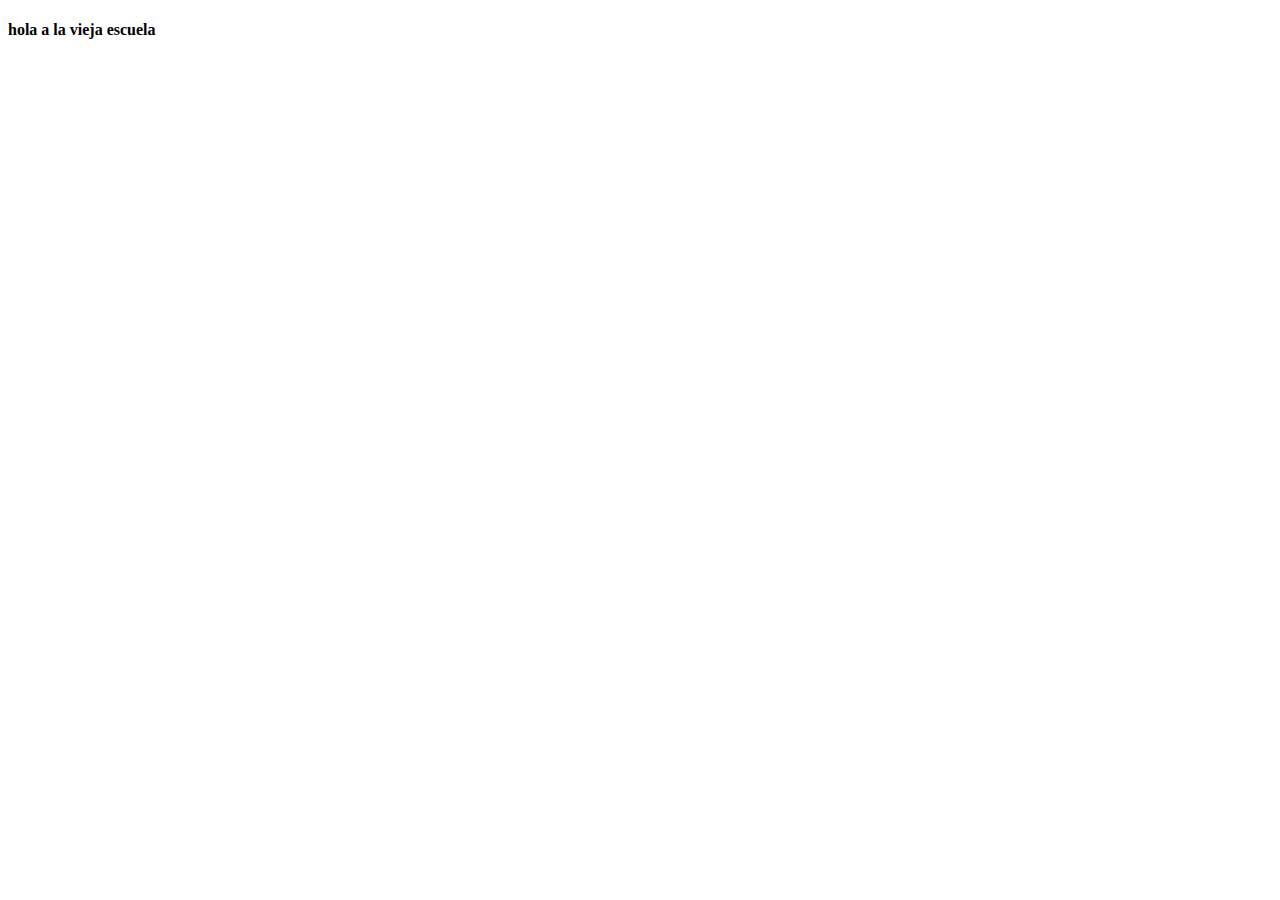
<file: Folder2.js/index.html>
<!DOCTYPE html>
<html lang="en">
<head>
    <meta charset="UTF-8">
    <meta name="viewport" content="width=, initial-scale=1.0">
    <title>Document</title>
</head>
<body>
    <h4>hola a la vieja escuela</h4>
</body>
</html>
</file>
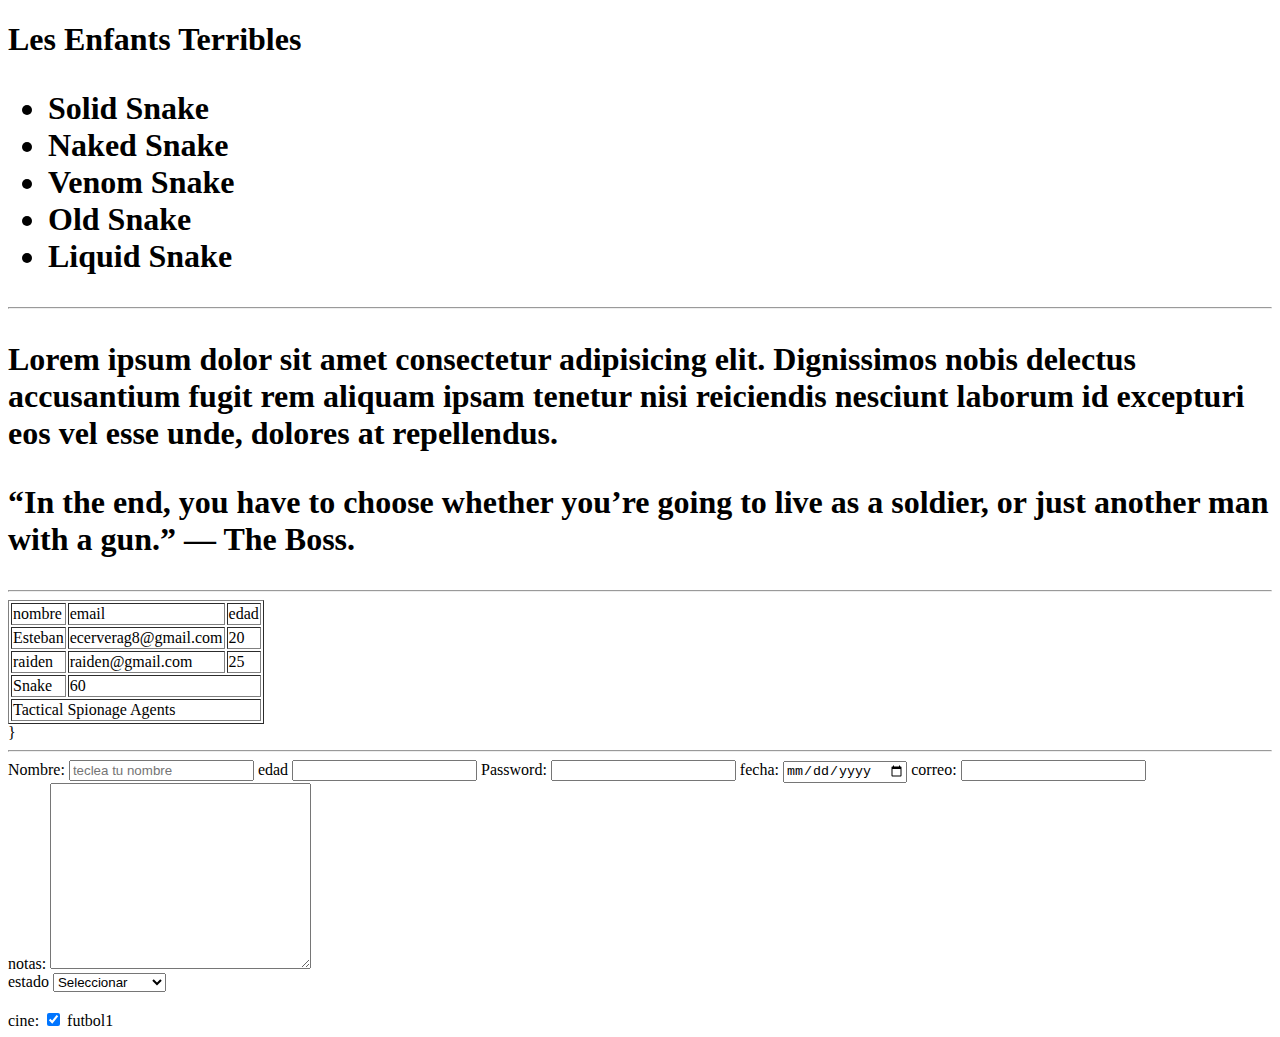
<file: HTML/index.html>
<!DOCTYPE html>
<html lang="en">
<head>
    <meta charset="UTF-8">
    <meta name="viewport" content="width=device-width, initial-scale=1.0">
    <meta name="description" content="Una pagina increible de la Anahuac">
    <meta name="keywords" content="blog de diseño web, desarrollo de paginas, Industrias Esteban Cervera">
    <title>Guns Of The Patriots</title>
</head>
<body>
    <h1>Les Enfants Terribles <br>
    <ul>
        <li>Solid Snake</li>
        <li>Naked Snake</li>
        <li>Venom Snake</li>
        <li>Old Snake</li>
        <li>Liquid Snake</li>
        
    </ul>
    <hr>
    <p>Lorem ipsum dolor sit amet consectetur adipisicing elit. Dignissimos nobis delectus accusantium fugit rem aliquam ipsam tenetur nisi reiciendis nesciunt laborum id excepturi eos vel esse unde, dolores at repellendus.</p>
    <p>“In the end, you have to choose whether you’re going to live as a soldier, or just another man with a gun.”

        — The Boss.</p>
    </h1>

        <table border="1">
            <thead>
                <tr>
                    <td>nombre</td>
                    <td>email</td>
                    <td>edad</td>
                </tr>
            </thead>
            <tbody>
                <tr>
                    <td>Esteban</td>
                    <td>ecerverag8@gmail.com</td>
                    <td>20</td>
                </tr>
                <tr>
                    <td>raiden</td>
                    <td>raiden@gmail.com</td>
                    <td>25</td>
                </tr>
                <tr>
                    <td>Snake</td>
                    <td colspan="2">60</td>
                </tr>
            </tbody>
            <tfoot><tr>
            <td colspan="3">
                Tactical Spionage Agents
            </td>
            </tr>
        </tfoot>
        <hr>
        </table>}
        <hr>
        <form name="login">
            <label for="nombre">Nombre:</label>
            <input name="nombre" type="text" placeholder="teclea tu nombre" >
            <label for="edad">edad</label>
            <input type="number" name="edad" id="">
            <label for="password">Password:</label>
            <input type="password" name="password" id="">
            <label for="fecha">fecha:</label>
            <input type="date" name="fecha">
            <label for="corrreo">correo:</label>
            <input type="email" name="correo" id="">
            <br>
            <label for="notas">notas:</label>
            <textarea name="notas" id="" cols="30" rows="12" maxlength="10"></textarea>
            <br>
            <label for="estado">estado</label>
            <select name="estado" id="estado">
                <option value="">Seleccionar</option>
                <option value="AGS">Aguascalientes</option>
                <option value="CHS">Chiapas</option>
                <option value="TAB">Tabasco</option>
                <option value="YUC">Yucatan</option>
            </select>
            <br><br>
            <label for="cine">cine:</label>
            <input type="checkbox" name="cine" checked id="">
            <label for="futbol1">futbol1</label>
            
        </form>
        
   
</body>
</html>
</file>
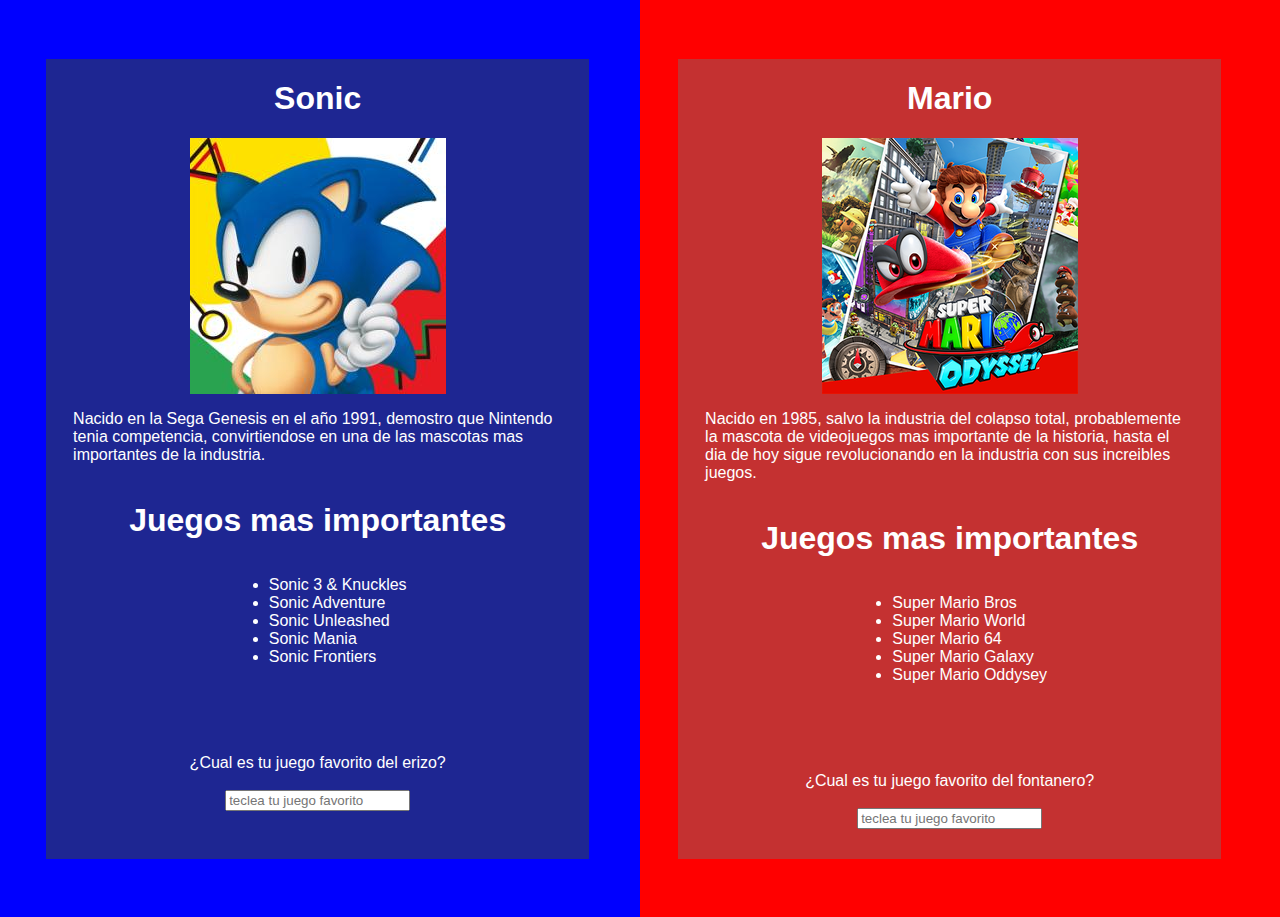
<file: Tarea1/Index.html>
<!DOCTYPE html>
<html lang="en">
<head>
    <meta charset="UTF-8">
    <meta name="viewport" content="width=device-width, initial-scale=1.0">
    <title>Sonic Vs Mario</title>
    <link rel="stylesheet" href="Tarea1\css\sym.css">
    <link rel="stylesheet" href="Tarea1\css\foto.css">
    
    <style>
        h1{
            color: white;
        }
        p{
            color: white;
        }
        ul{
            color: white;
        }
        label{
            color: white;
        }
    </style>
    
</head>

<body>
    
    <div class="fotosonic">
        <h1>Sonic</h1>
        
        <img src="Tarea1\img\58283_256x256.jpg" alt="">

        <p>Nacido en la Sega Genesis en el año 1991, demostro que Nintendo tenia competencia, convirtiendose en una de las mascotas mas importantes de la industria.</p>
        <h1>Juegos mas importantes</h1>
        <ul>
            <li>Sonic 3 & Knuckles</li>
            <li>Sonic Adventure</li>
            <li>Sonic Unleashed</li>
            <li>Sonic Mania</li>
            <li>Sonic Frontiers</li>
        </ul>
        <br>
        <br>
        <br>
        <br>
        <label for="game">¿Cual es tu juego favorito del erizo?</label><br><input name="nombre" type="text" placeholder="teclea tu juego favorito" >
    </div>   
    
   <div class="fotosonic2">
        <h1>Mario </h1>

        <img src="Tarea1\img\super-mario-odyssey_d3t1.jpg" alt="">

        <p>Nacido en 1985, salvo la industria del colapso total, probablemente la mascota de videojuegos mas importante de la historia, hasta el dia de hoy sigue revolucionando en la industria con sus increibles juegos.</p>

        <h1>Juegos mas importantes</h1>
        <ul>
            <li>Super Mario Bros</li>
            <li>Super Mario World</li>
            <li>Super Mario 64</li>
            <li>Super Mario Galaxy</li>
            <li>Super Mario Oddysey</li>

        </ul>
        <br>
        <br>
        <br>
        <br>
        <label for="game">¿Cual es tu juego favorito del fontanero?</label><br><input name="nombre" type="text" placeholder="teclea tu juego favorito" >
    
   </div>
   
        
    
    

    
    
</body>
</html>
</file>
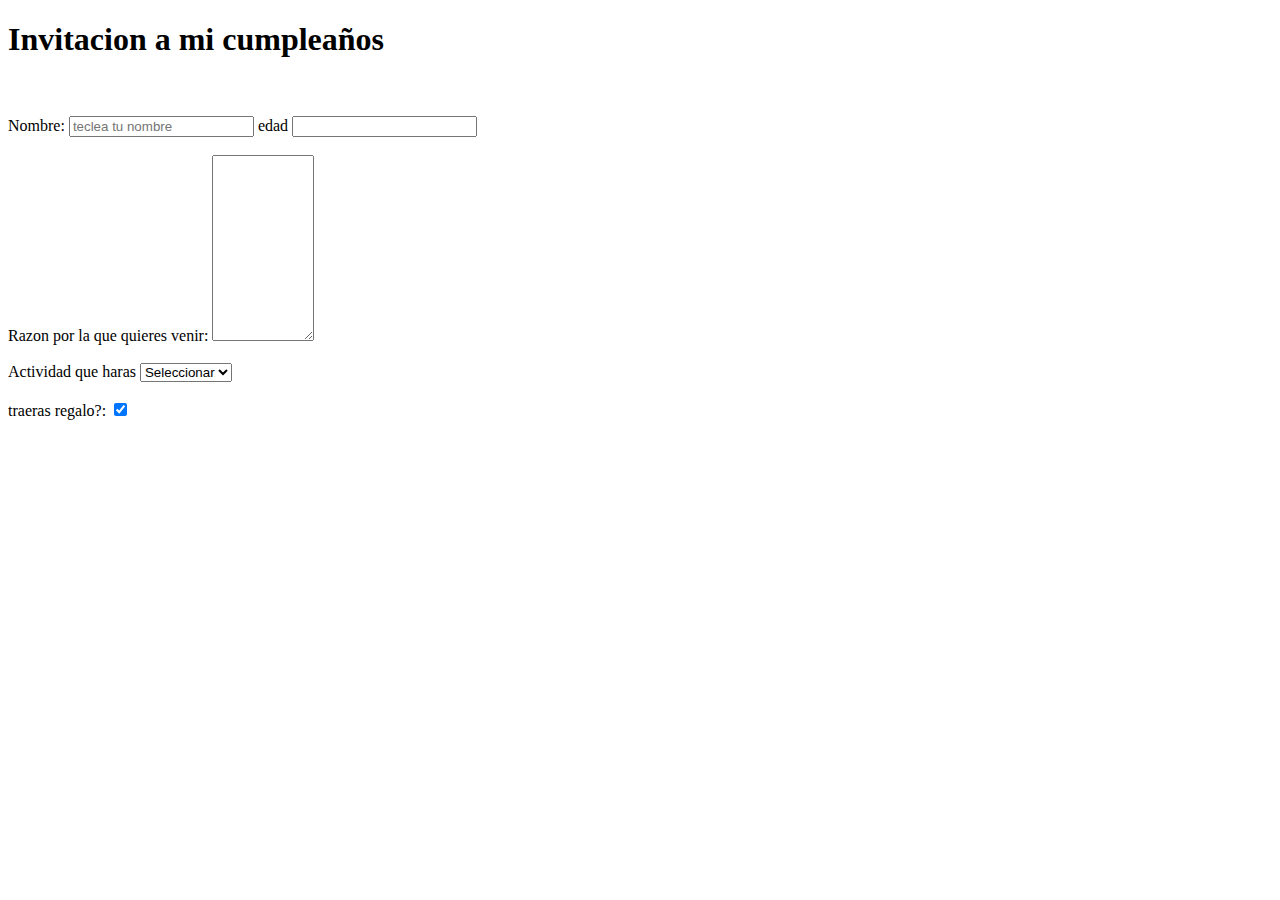
<file: HTML/formulario.html>
<!DOCTYPE html>
<html lang="en">
<head>
    <meta charset="UTF-8">
    <meta name="viewport" content="width=device-width, initial-scale=1.0">
    <title>Practica Formulario</title>
</head>

<body>
    <h1>Invitacion a mi cumpleaños</h1>
    <br><br>
    <form name="Invitacion">
        <label for="nombre">Nombre:</label>
            <input name="nombre" type="text" placeholder="teclea tu nombre" >
            <label for="edad">edad</label>
            <input type="number" name="edad" id="">
            <br><br>
            <label for="notas">Razon por la que quieres venir:</label>
            <textarea name="notas" id="" cols="10" rows="12" ></textarea>
            <br><br>
            <label for="actividad">Actividad que haras</label>
            <select name="actividad" id="actividad">
                <option value="">Seleccionar</option>
                <option value="AGS">Futbol</option>
                <option value="CHS">Basketball</option>
                <option value="TAB">Padel</option>
                <option value="YUC">Natacion</option>

            </select>
            <br><br>
            <label for="regalo">traeras regalo?:</label>
            <input type="checkbox" name="regalo" checked id="">
    </form>
</body>
</html>
</file>
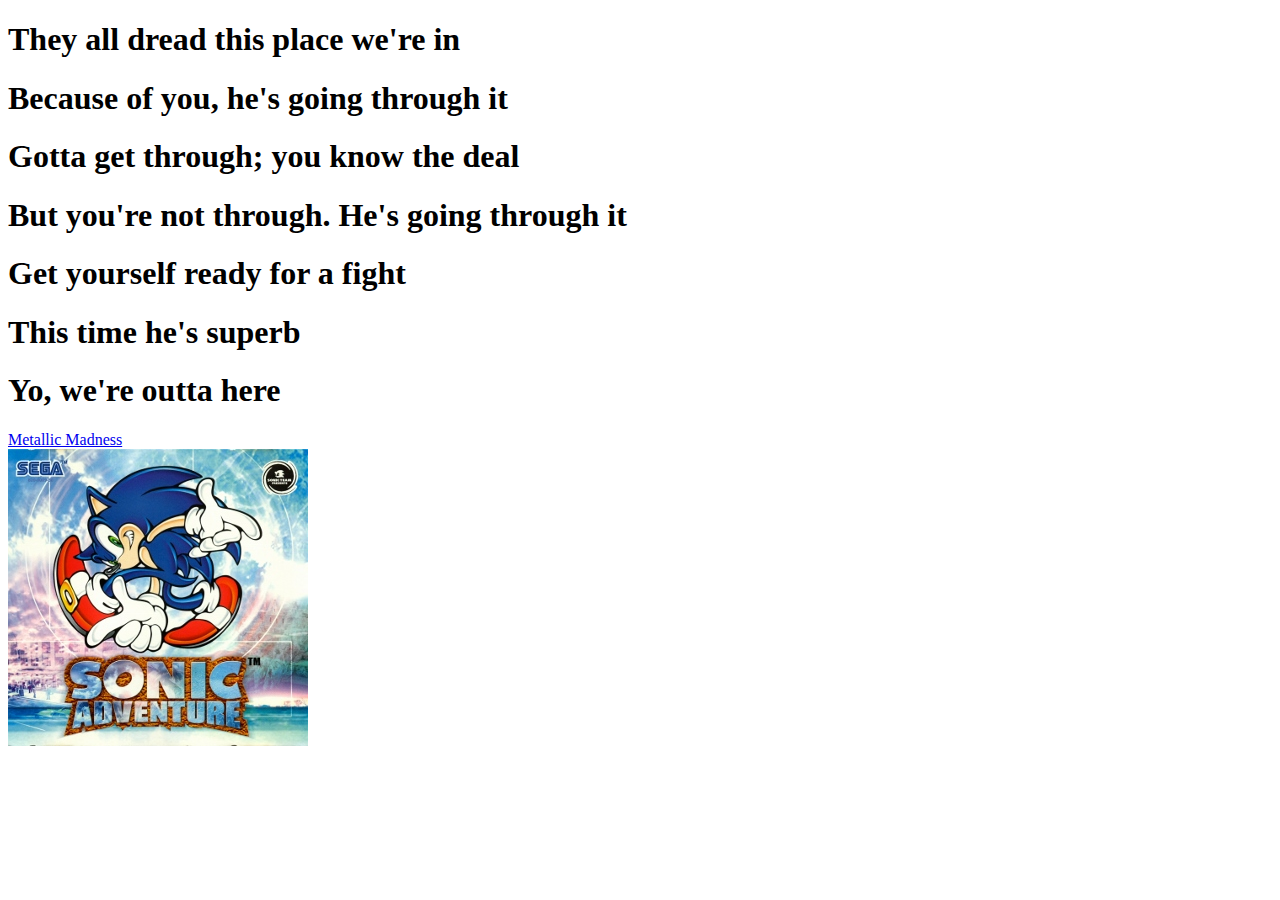
<file: HTML/soni.html>
<!DOCTYPE html>
<html lang="en">
<head>
    <meta charset="UTF-8">
    <meta name="viewport" content="width=device-width, initial-scale=1.0">
    <link rel="icon" type="image/x-png" href="./img/juego.png">
    <title>Metallic Madness</title>
</head>
<body>
   <h1>They all dread this place we're in</h1>
   <h1>Because of you, he's going through it</h1>
   <h1>Gotta get through; you know the deal</h1>
   <h1>But you're not through. He's going through it</h1>
   <h1>Get yourself ready for a fight</h1>
   <h1>This time he's superb</h1>
   <h1>Yo, we're outta here</h1>
    <a href="https://www.youtube.com/watch?v=vvUcyCCcCAo" target="_blank" rel="noopener noreferrer">Metallic Madness </a>
    <br>
    
    <a href="https://www.sonicthehedgehog.com/" target="_blank" rel="noopener noreferrer"><img src="./img/sonic.png" alt="sonic"></a>
</body>
</html>
</file>
